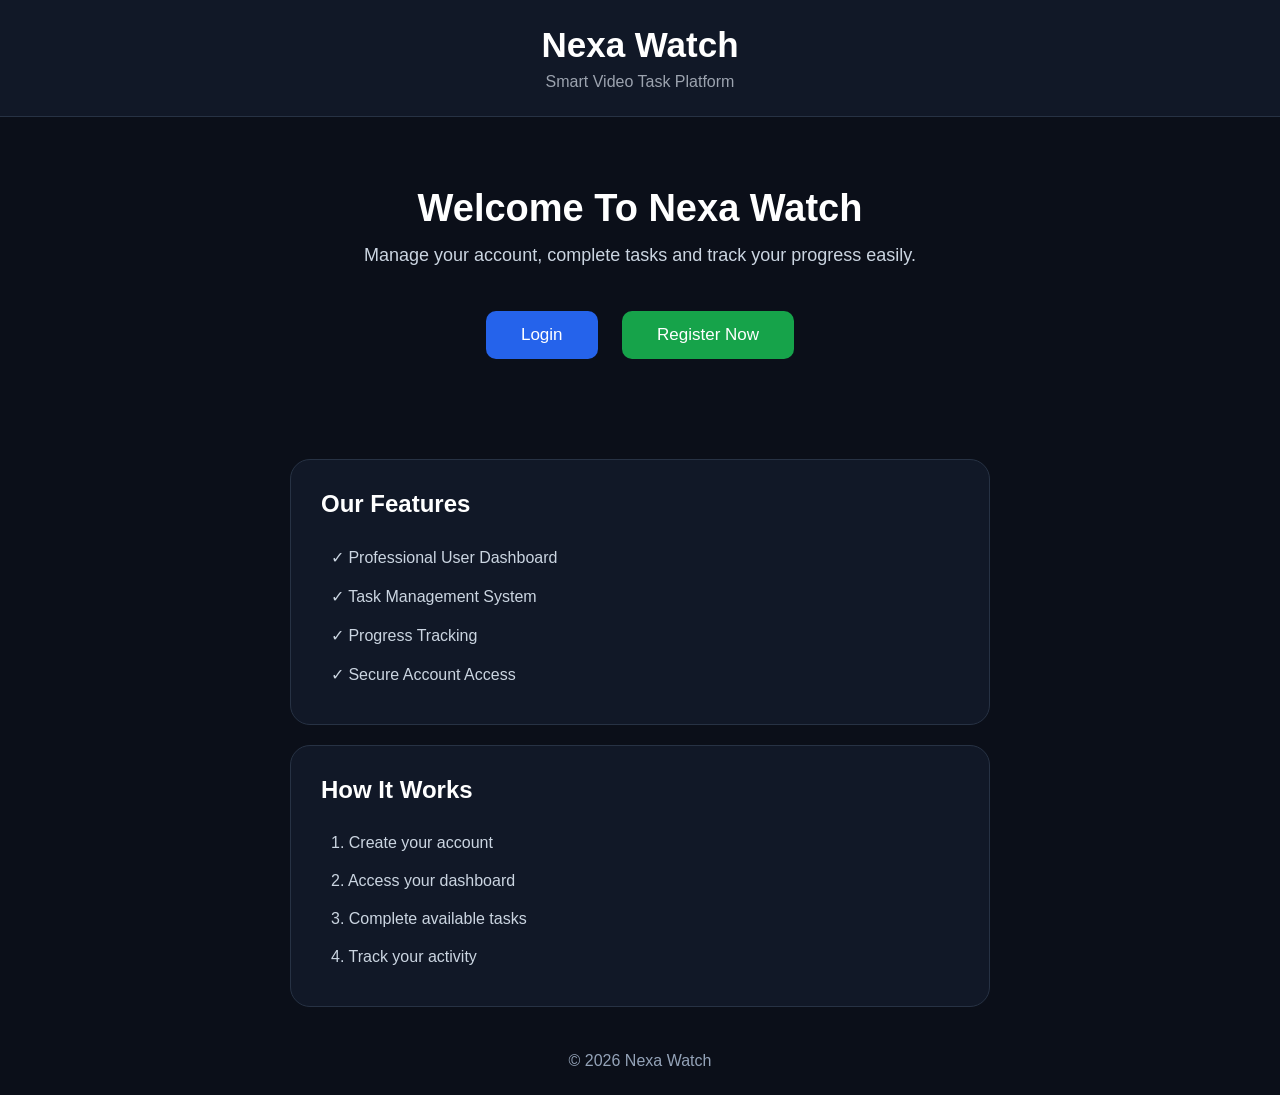
<file: index.html>
<!DOCTYPE html>
<html lang="en">
<head>
<meta charset="UTF-8">
<meta name="viewport" content="width=device-width, initial-scale=1.0">

<title>Nexa Watch</title>

<style>

*{
margin:0;
padding:0;
box-sizing:border-box;
font-family:Arial, sans-serif;
}

body{
background:#0b0f19;
color:white;
}

header{
padding:25px;
text-align:center;
background:#111827;
border-bottom:1px solid #273244;
}

header h1{
font-size:35px;
}

header p{
color:#9ca3af;
margin-top:8px;
}


.hero{
text-align:center;
padding:70px 20px;
}

.hero h2{
font-size:38px;
margin-bottom:15px;
}

.hero p{
color:#cbd5e1;
font-size:18px;
margin-bottom:35px;
}


.btn{
display:inline-block;
padding:14px 35px;
margin:10px;
border-radius:10px;
text-decoration:none;
color:white;
background:#2563eb;
font-size:17px;
}


.btn.register{
background:#16a34a;
}


.section{
width:90%;
max-width:700px;
margin:20px auto;
background:#111827;
padding:30px;
border-radius:20px;
border:1px solid #273244;
}


.section h3{
margin-bottom:20px;
font-size:24px;
}


.section p{
padding:10px;
color:#cbd5e1;
}


footer{
text-align:center;
padding:25px;
color:#94a3b8;
}

</style>

</head>

<body>


<header>

<h1>Nexa Watch</h1>
<p>Smart Video Task Platform</p>

</header>



<div class="hero">

<h2>Welcome To Nexa Watch</h2>

<p>
Manage your account, complete tasks and track your progress easily.
</p>


<a class="btn" href="login.html">
Login
</a>


<a class="btn register" href="register.html">
Register Now
</a>


</div>



<div class="section">

<h3>Our Features</h3>

<p>✓ Professional User Dashboard</p>
<p>✓ Task Management System</p>
<p>✓ Progress Tracking</p>
<p>✓ Secure Account Access</p>

</div>



<div class="section">

<h3>How It Works</h3>

<p>1. Create your account</p>
<p>2. Access your dashboard</p>
<p>3. Complete available tasks</p>
<p>4. Track your activity</p>

</div>



<footer>

© 2026 Nexa Watch

</footer>


</body>
</html>
</file>
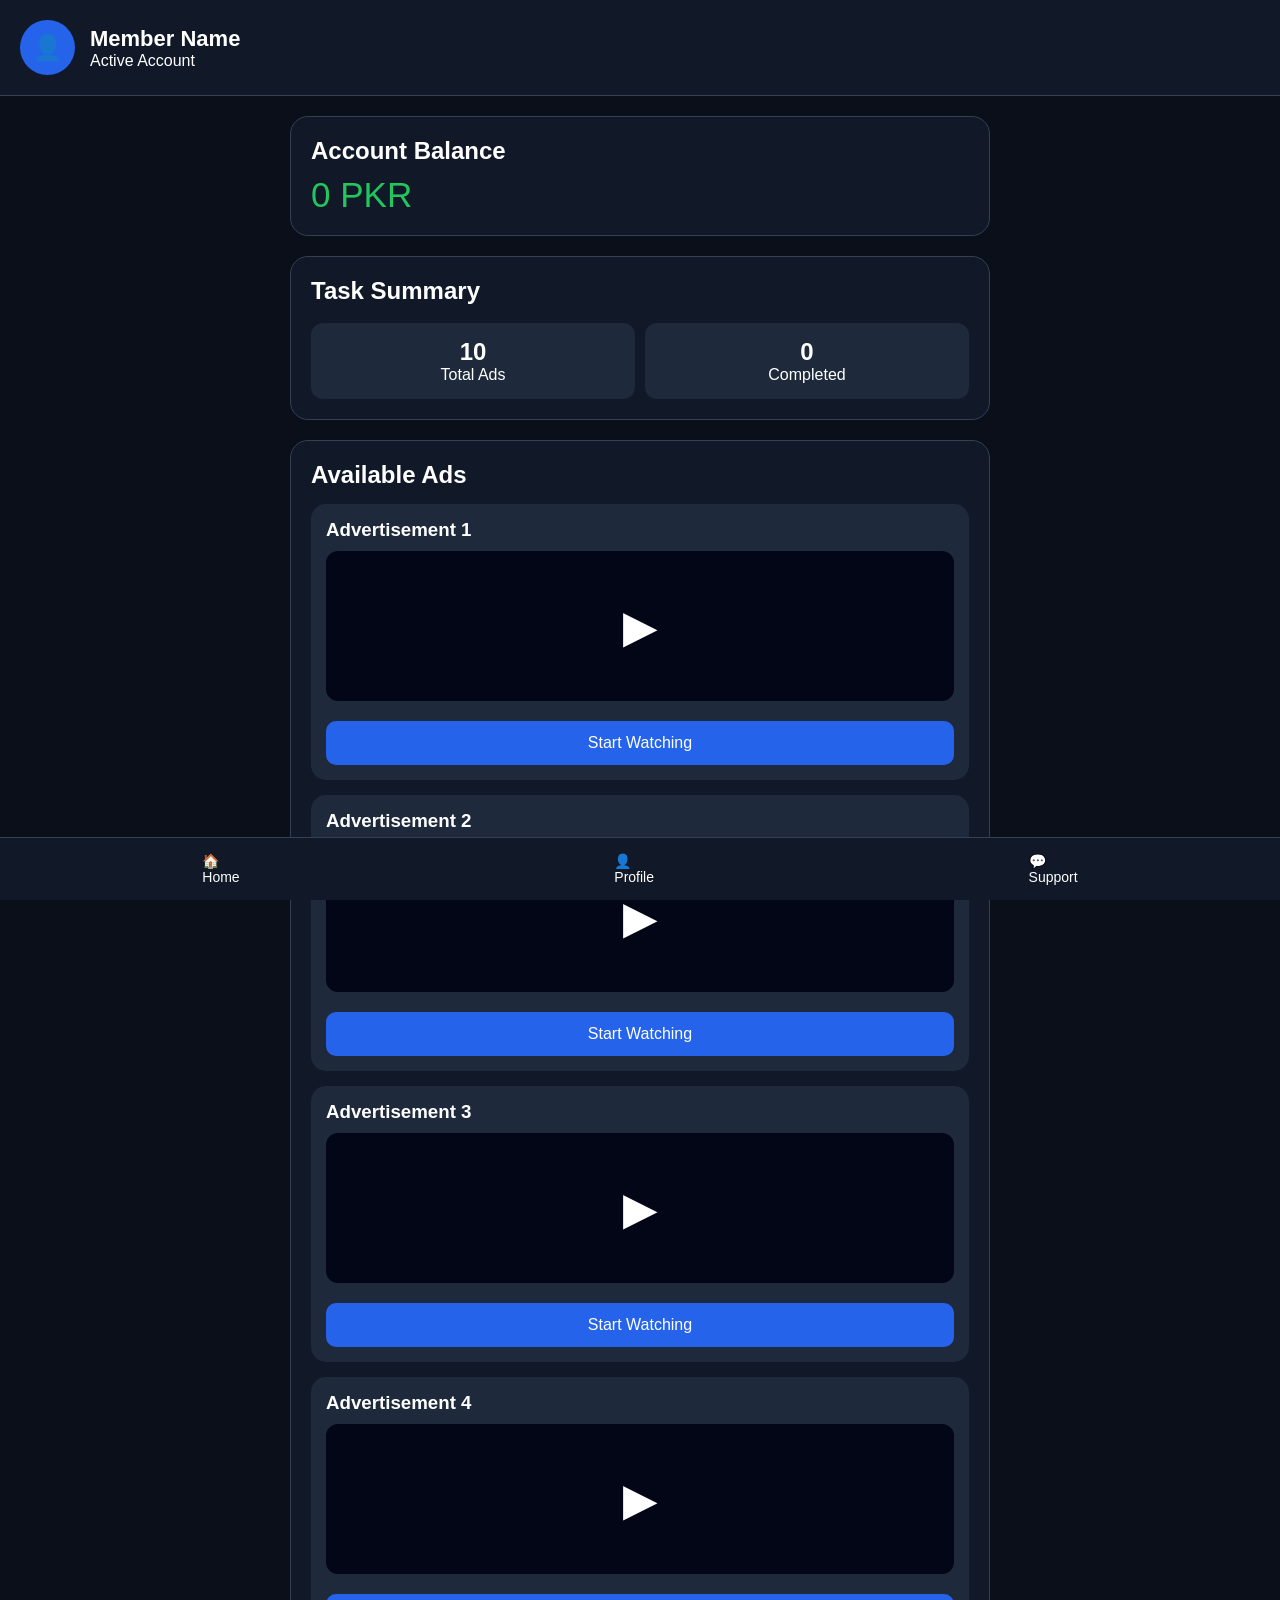
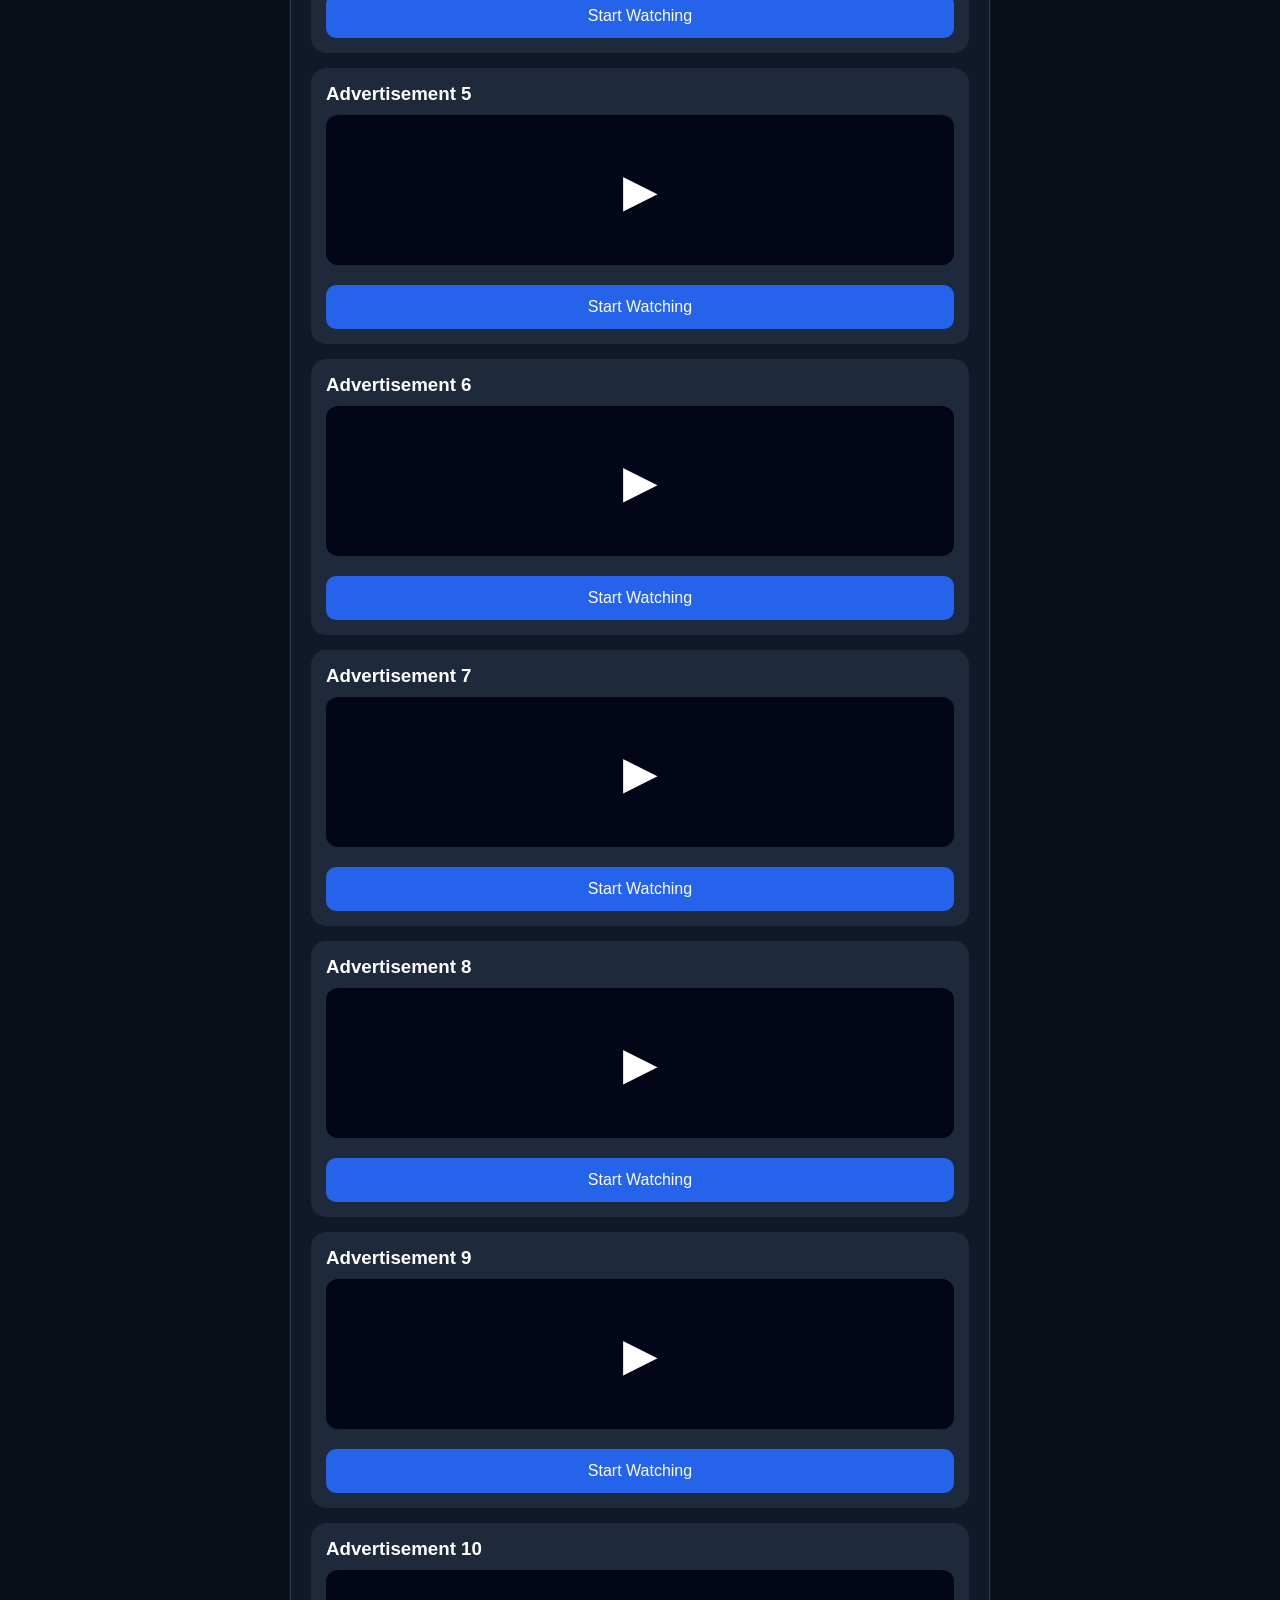
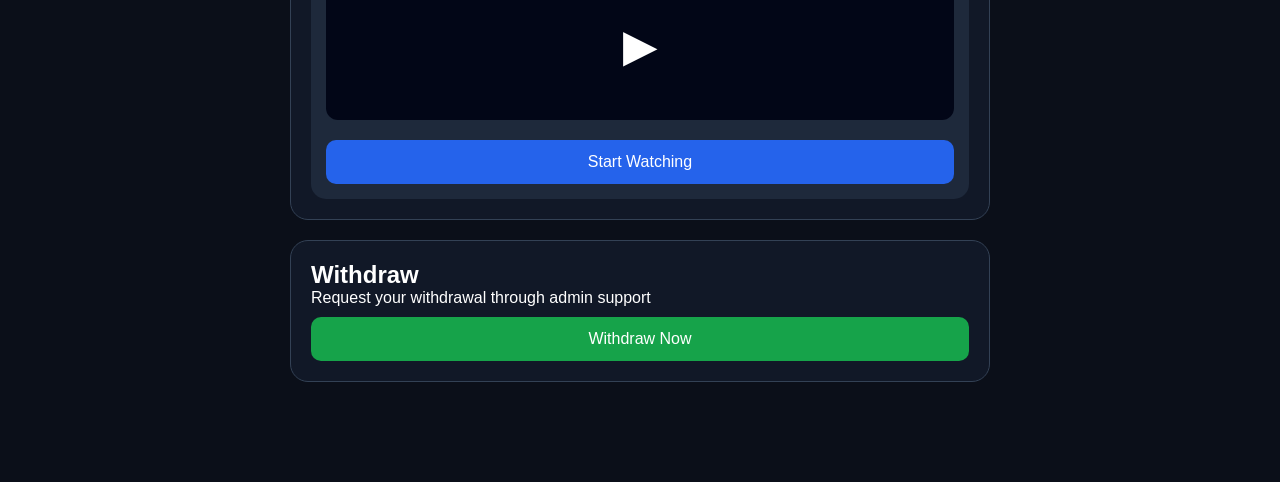
<file: dashboard.html>
<!DOCTYPE html>
<html lang="en">

<head>

<meta charset="UTF-8">
<meta name="viewport" content="width=device-width, initial-scale=1.0">

<title>Nexa Watch Dashboard</title>

<style>

*{
margin:0;
padding:0;
box-sizing:border-box;
font-family:Arial,sans-serif;
}

body{
background:#0b0f19;
color:white;
padding-bottom:80px;
}

.header{
background:#111827;
padding:20px;
display:flex;
align-items:center;
gap:15px;
border-bottom:1px solid #334155;
}

.profile{
width:55px;
height:55px;
border-radius:50%;
background:#2563eb;
display:flex;
align-items:center;
justify-content:center;
font-size:25px;
}

.header h2{
font-size:22px;
}

.container{
width:90%;
max-width:700px;
margin:20px auto;
}

.card{
background:#111827;
padding:20px;
border-radius:18px;
border:1px solid #334155;
margin-bottom:20px;
}

.balance{
font-size:35px;
color:#22c55e;
margin-top:10px;
}

.stats{
display:flex;
gap:10px;
}

.stat{
flex:1;
background:#1e293b;
padding:15px;
border-radius:12px;
text-align:center;
}


.ad{
background:#1e293b;
padding:15px;
border-radius:15px;
margin-top:15px;
}


.video{
height:150px;
background:#020617;
border-radius:12px;
display:flex;
align-items:center;
justify-content:center;
font-size:45px;
margin:10px 0;
}


button{
width:100%;
padding:13px;
border:none;
border-radius:10px;
background:#2563eb;
color:white;
font-size:16px;
margin-top:10px;
}


.withdraw{
background:#16a34a;
}


.bottom{
position:fixed;
bottom:0;
left:0;
width:100%;
background:#111827;
padding:15px;
display:flex;
justify-content:space-around;
border-top:1px solid #334155;
}

.bottom a{
color:white;
text-decoration:none;
font-size:14px;
}


</style>

</head>


<body>


<div class="header">

<div class="profile">
👤
</div>

<div>
<h2>Member Name</h2>
<p>Active Account</p>
</div>

</div>



<div class="container">


<div class="card">

<h2>Account Balance</h2>

<div class="balance">
0 PKR
</div>

</div>



<div class="card">

<h2>Task Summary</h2>

<br>

<div class="stats">

<div class="stat">
<h2>10</h2>
<p>Total Ads</p>
</div>


<div class="stat">
<h2>0</h2>
<p>Completed</p>
</div>

</div>

</div>



<div class="card">

<h2>Available Ads</h2>



<div class="ad">

<h3>Advertisement 1</h3>

<div class="video">
▶
</div>

<button>
Start Watching
</button>

</div>



<div class="ad">

<h3>Advertisement 2</h3>

<div class="video">
▶
</div>

<button>
Start Watching
</button>

</div>



<div class="ad">

<h3>Advertisement 3</h3>

<div class="video">
▶
</div>

<button>
Start Watching
</button>

</div>



<div class="ad">

<h3>Advertisement 4</h3>

<div class="video">
▶
</div>

<button>
Start Watching
</button>

</div>



<div class="ad">

<h3>Advertisement 5</h3>

<div class="video">
▶
</div>

<button>
Start Watching
</button>

</div>


<div class="ad">

<h3>Advertisement 6</h3>

<div class="video">
▶
</div>

<button>
Start Watching
</button>

</div>



<div class="ad">

<h3>Advertisement 7</h3>

<div class="video">
▶
</div>

<button>
Start Watching
</button>

</div>



<div class="ad">

<h3>Advertisement 8</h3>

<div class="video">
▶
</div>

<button>
Start Watching
</button>

</div>



<div class="ad">

<h3>Advertisement 9</h3>

<div class="video">
▶
</div>

<button>
Start Watching
</button>

</div>



<div class="ad">

<h3>Advertisement 10</h3>

<div class="video">
▶
</div>

<button>
Start Watching
</button>

</div>



</div>



<div class="card">

<h2>Withdraw</h2>

<p>Request your withdrawal through admin support</p>

<a href="support.html">

<button class="withdraw">
Withdraw Now
</button>

</a>

</div>



</div>



<div class="bottom">

<a href="dashboard.html">
🏠<br>Home
</a>

<a href="profile.html">
👤<br>Profile
</a>

<a href="support.html">
💬<br>Support
</a>

</div>


</body>

</html>
</file>
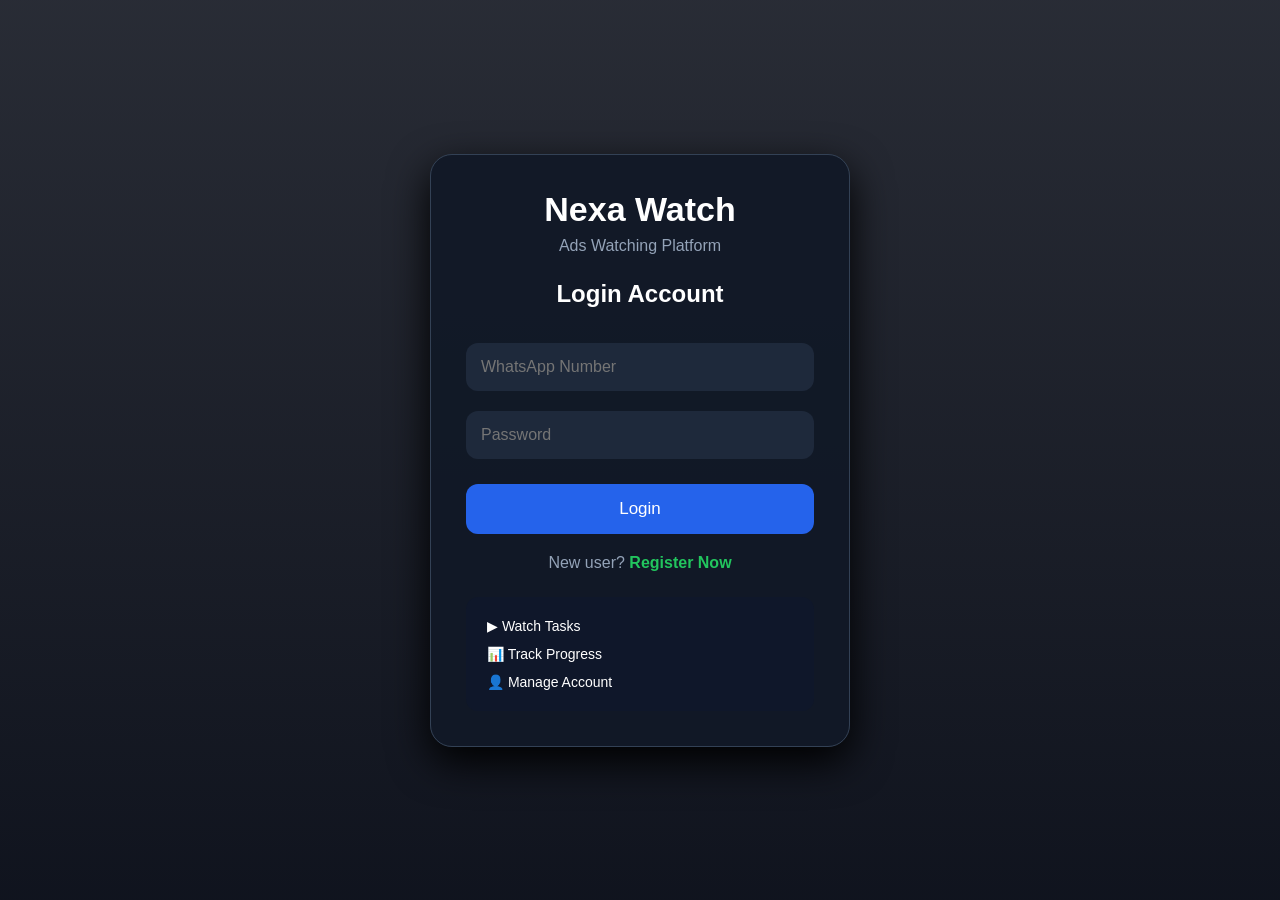
<file: login.html>
<!DOCTYPE html>
<html lang="en">
<head>

<meta charset="UTF-8">
<meta name="viewport" content="width=device-width, initial-scale=1.0">

<title>Nexa Watch Login</title>

<style>

*{
margin:0;
padding:0;
box-sizing:border-box;
font-family:Arial,sans-serif;
}

body{
min-height:100vh;
display:flex;
align-items:center;
justify-content:center;
color:white;
background:
linear-gradient(rgba(3,7,18,0.85),rgba(3,7,18,0.95)),
url("https://images.unsplash.com/photo-1611162617474-5b21e879e113");
background-size:cover;
background-position:center;
}


.card{

width:90%;
max-width:420px;
background:rgba(17,24,39,0.92);
padding:35px;
border-radius:22px;
border:1px solid #334155;
box-shadow:0 15px 40px #000;

}


.logo{

text-align:center;
font-size:34px;
font-weight:bold;
margin-bottom:8px;

}


.tagline{

text-align:center;
color:#94a3b8;
margin-bottom:25px;

}


h2{

text-align:center;
margin-bottom:25px;

}


input{

width:100%;
padding:15px;
margin:10px 0;
border-radius:12px;
border:none;
background:#1e293b;
color:white;
font-size:16px;

}


button{

width:100%;
padding:15px;
margin-top:15px;
border:none;
border-radius:12px;
background:#2563eb;
color:white;
font-size:17px;
cursor:pointer;

}


button:hover{

background:#1d4ed8;

}


p{

text-align:center;
margin-top:20px;
color:#94a3b8;

}


a{

color:#22c55e;
text-decoration:none;
font-weight:bold;

}


.features{

margin-top:25px;
background:#0f172a;
padding:15px;
border-radius:12px;
font-size:14px;

}


.features div{

padding:6px;

}

</style>

</head>

<body>


<div class="card">


<div class="logo">
Nexa Watch
</div>


<div class="tagline">
Ads Watching Platform
</div>


<h2>
Login Account
</h2>


<input type="number" placeholder="WhatsApp Number">


<input type="password" placeholder="Password">


<a href="dashboard.html">
<button>
Login
</button>
</a>



<p>
New user?
<a href="register.html">
Register Now
</a>
</p>


<div class="features">

<div>▶ Watch Tasks</div>
<div>📊 Track Progress</div>
<div>👤 Manage Account</div>

</div>


</div>


</body>
</html>
</file>
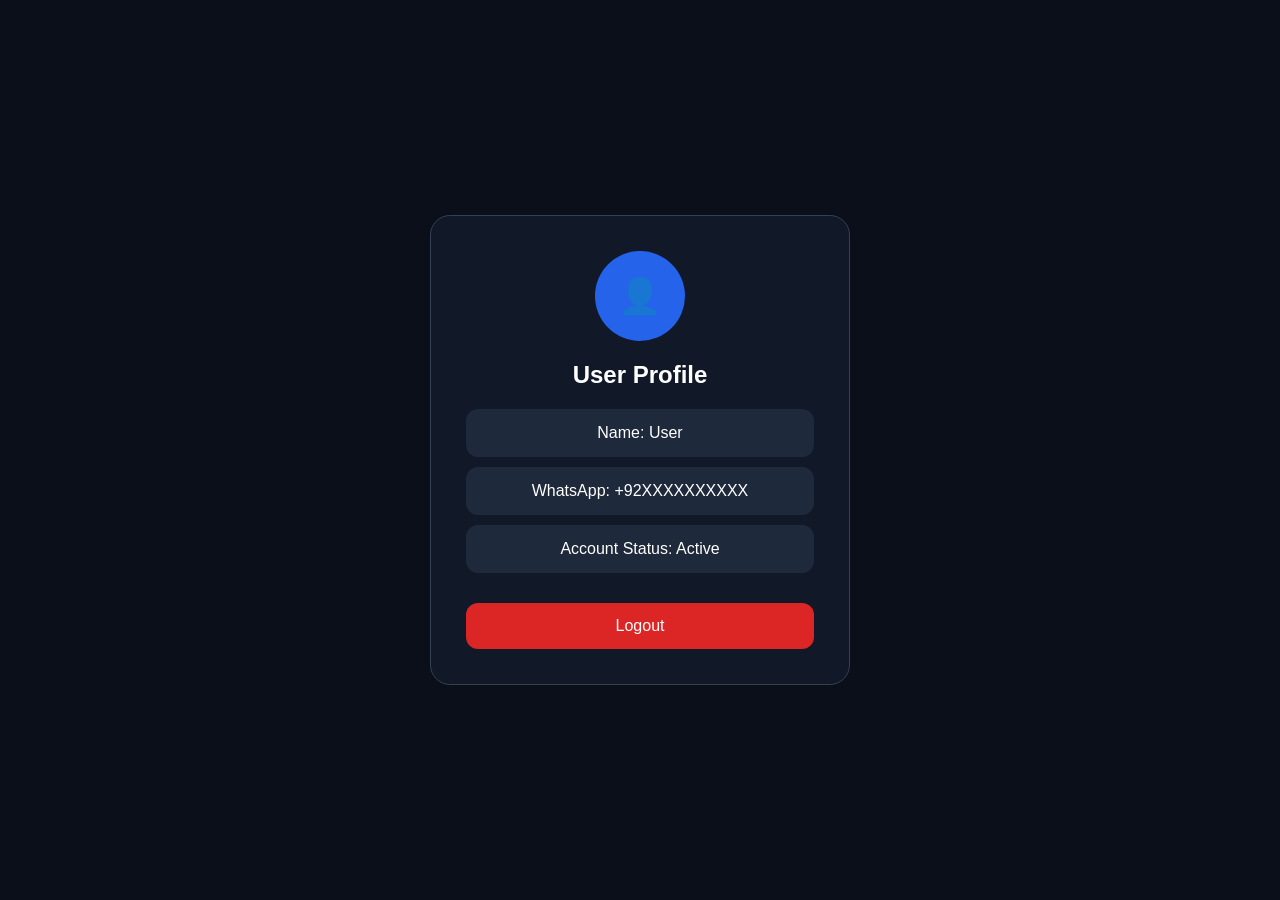
<file: profile.html>
<!DOCTYPE html>
<html lang="en">

<head>

<meta charset="UTF-8">
<meta name="viewport" content="width=device-width, initial-scale=1.0">

<title>Nexa Watch Profile</title>

<style>

*{
margin:0;
padding:0;
box-sizing:border-box;
font-family:Arial,sans-serif;
}

body{
background:#0b0f19;
color:white;
display:flex;
justify-content:center;
align-items:center;
min-height:100vh;
}

.card{

width:90%;
max-width:420px;
background:#111827;
padding:35px;
border-radius:20px;
border:1px solid #334155;
text-align:center;

}

.avatar{

width:90px;
height:90px;
border-radius:50%;
background:#2563eb;
display:flex;
align-items:center;
justify-content:center;
margin:auto;
font-size:35px;

}

h2{
margin:20px 0;
}

.info{

background:#1e293b;
padding:15px;
border-radius:12px;
margin:10px 0;

}

button{

width:100%;
padding:14px;
margin-top:20px;
border:none;
border-radius:12px;
background:#dc2626;
color:white;
font-size:16px;

}

a{
text-decoration:none;
color:white;
}

</style>

</head>


<body>


<div class="card">

<div class="avatar">
👤
</div>


<h2>User Profile</h2>


<div class="info">
Name: User
</div>


<div class="info">
WhatsApp: +92XXXXXXXXXX
</div>


<div class="info">
Account Status: Active
</div>


<a href="index.html">
<button>
Logout
</button>
</a>


</div>


</body>

</html>
</file>
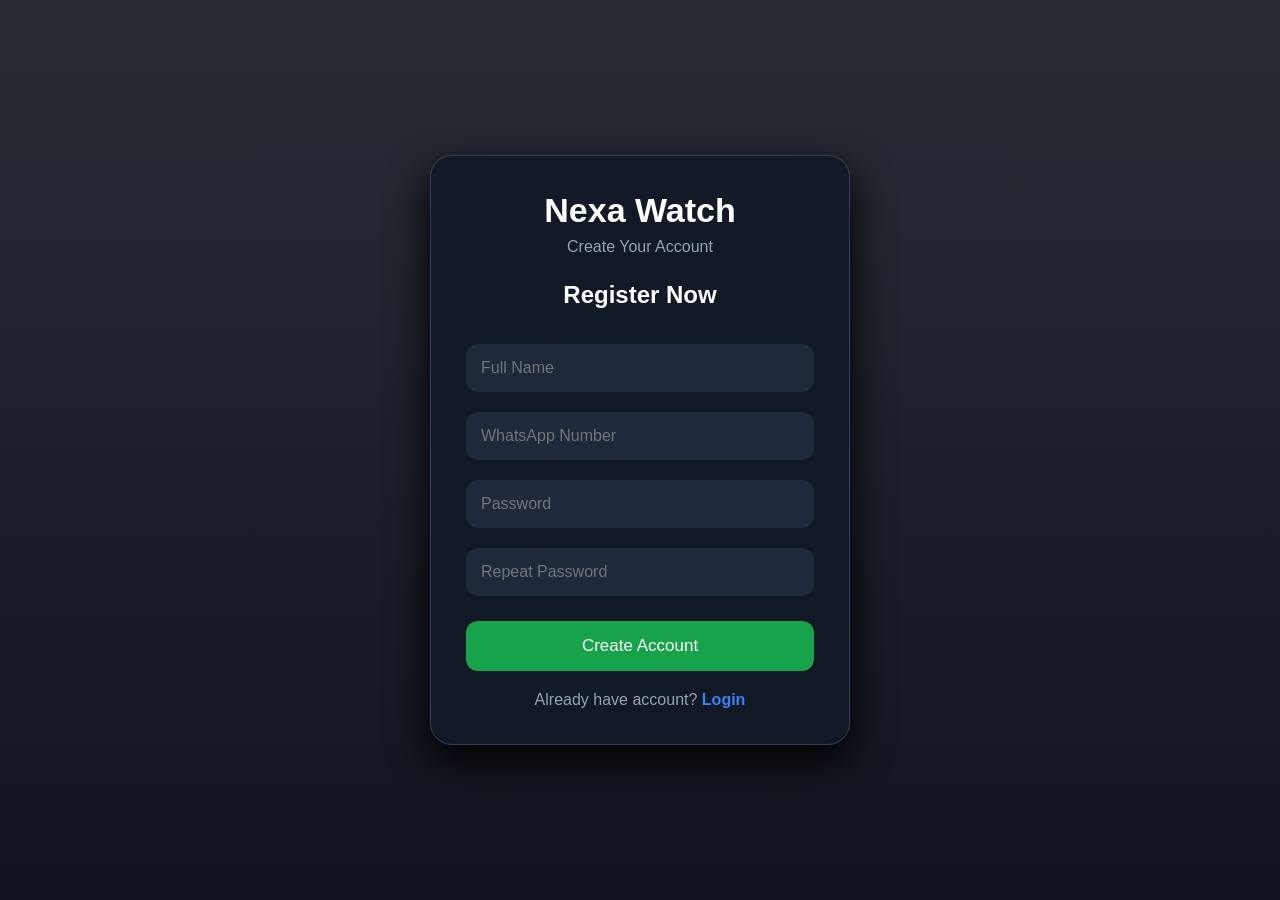
<file: register.html>
<!DOCTYPE html>
<html lang="en">
<head>

<meta charset="UTF-8">
<meta name="viewport" content="width=device-width, initial-scale=1.0">

<title>Nexa Watch Register</title>

<style>

*{
margin:0;
padding:0;
box-sizing:border-box;
font-family:Arial,sans-serif;
}

body{
min-height:100vh;
display:flex;
align-items:center;
justify-content:center;
color:white;
background:
linear-gradient(rgba(3,7,18,0.85),rgba(3,7,18,0.95)),
url("https://images.unsplash.com/photo-1611162618071-b39a2ec055fb");
background-size:cover;
background-position:center;
}


.card{

width:90%;
max-width:420px;
background:rgba(17,24,39,0.92);
padding:35px;
border-radius:22px;
border:1px solid #334155;
box-shadow:0 15px 40px #000;

}


.logo{

text-align:center;
font-size:34px;
font-weight:bold;
margin-bottom:8px;

}


.tagline{

text-align:center;
color:#94a3b8;
margin-bottom:25px;

}


h2{

text-align:center;
margin-bottom:25px;

}


input{

width:100%;
padding:15px;
margin:10px 0;
border-radius:12px;
border:none;
background:#1e293b;
color:white;
font-size:16px;

}


button{

width:100%;
padding:15px;
margin-top:15px;
border:none;
border-radius:12px;
background:#16a34a;
color:white;
font-size:17px;

}


p{

text-align:center;
margin-top:20px;
color:#94a3b8;

}


a{

color:#3b82f6;
text-decoration:none;
font-weight:bold;

}


</style>

</head>


<body>


<div class="card">


<div class="logo">
Nexa Watch
</div>


<div class="tagline">
Create Your Account
</div>


<h2>
Register Now
</h2>


<input type="text" placeholder="Full Name">


<input type="number" placeholder="WhatsApp Number">


<input type="password" placeholder="Password">


<input type="password" placeholder="Repeat Password">


<button>
Create Account
</button>


<p>
Already have account?
<a href="login.html">
Login
</a>
</p>


</div>


</body>
</html>
</file>
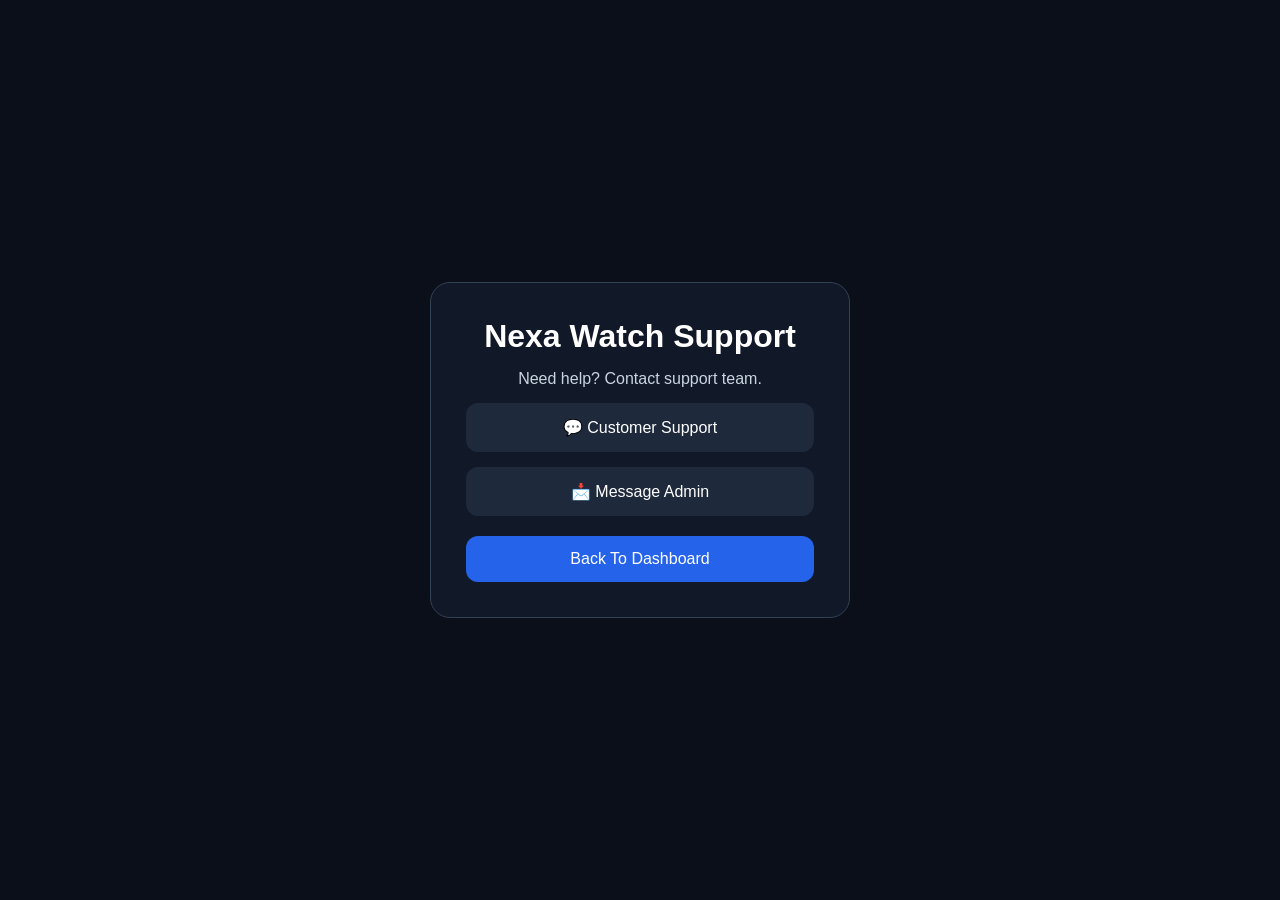
<file: support.html>
<!DOCTYPE html>
<html lang="en">

<head>

<meta charset="UTF-8">
<meta name="viewport" content="width=device-width, initial-scale=1.0">

<title>Nexa Watch Support</title>

<style>

*{
margin:0;
padding:0;
box-sizing:border-box;
font-family:Arial,sans-serif;
}

body{
min-height:100vh;
background:#0b0f19;
color:white;
display:flex;
align-items:center;
justify-content:center;
}

.card{

width:90%;
max-width:420px;
background:#111827;
padding:35px;
border-radius:20px;
border:1px solid #334155;
text-align:center;

}

h1{
margin-bottom:15px;
}

p{
color:#cbd5e1;
margin:15px 0;
}

.box{

background:#1e293b;
padding:15px;
border-radius:12px;
margin-top:15px;

}

button{

width:100%;
padding:14px;
margin-top:20px;
border:none;
border-radius:12px;
background:#2563eb;
color:white;
font-size:16px;

}

a{
text-decoration:none;
color:white;
}

</style>

</head>


<body>


<div class="card">


<h1>Nexa Watch Support</h1>


<p>
Need help? Contact support team.
</p>


<div class="box">
💬 Customer Support
</div>


<div class="box">
📩 Message Admin
</div>


<a href="dashboard.html">
<button>
Back To Dashboard
</button>
</a>


</div>


</body>

</html>
</file>
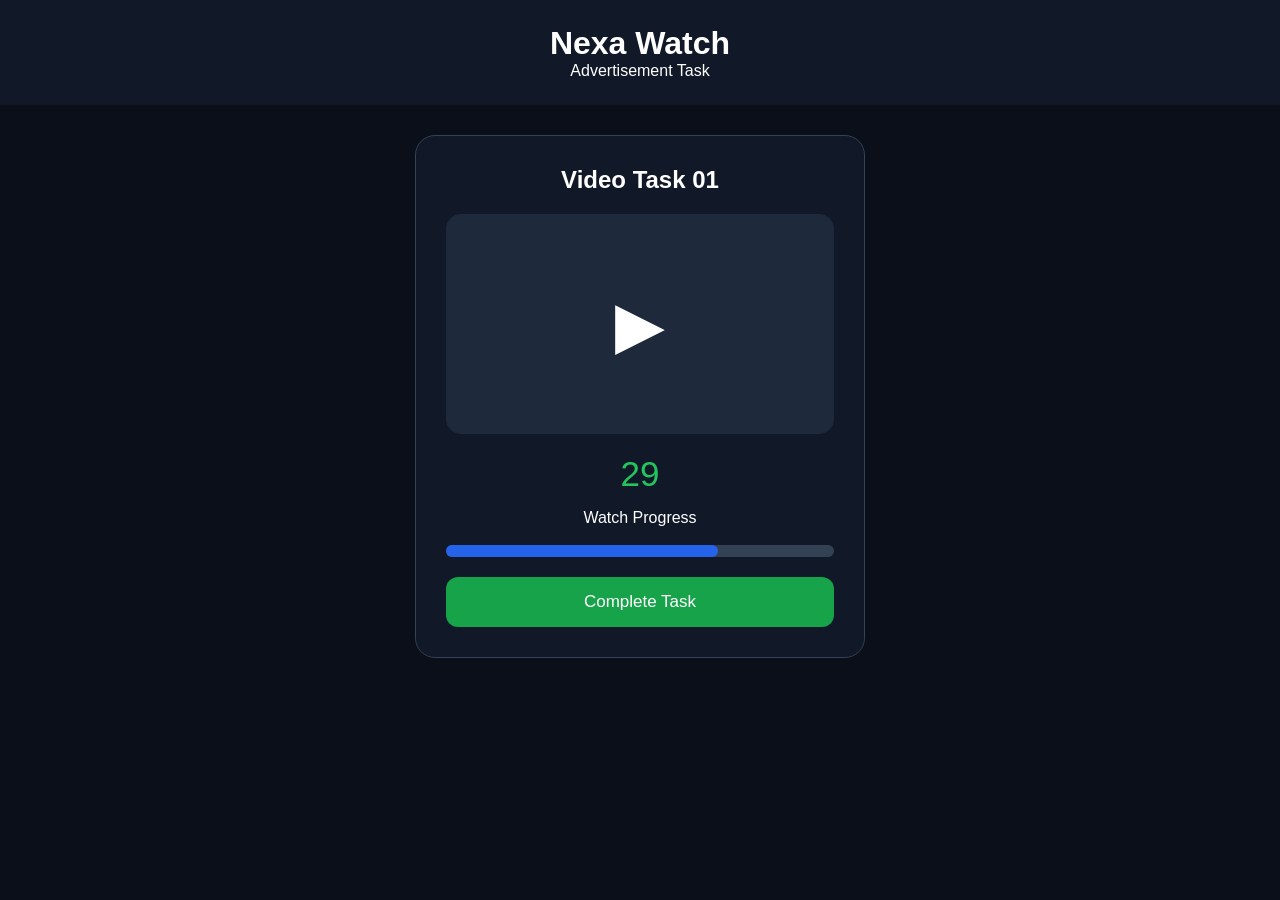
<file: task.html>
<!DOCTYPE html>
<html lang="en">

<head>

<meta charset="UTF-8">
<meta name="viewport" content="width=device-width, initial-scale=1.0">

<title>Nexa Watch Task</title>

<style>

*{
margin:0;
padding:0;
box-sizing:border-box;
font-family:Arial,sans-serif;
}

body{
background:#0b0f19;
color:white;
}

.header{
background:#111827;
padding:25px;
text-align:center;
}

.container{
width:90%;
max-width:450px;
margin:30px auto;
}

.card{
background:#111827;
padding:30px;
border-radius:20px;
border:1px solid #334155;
text-align:center;
}

.video{
height:220px;
background:#1e293b;
border-radius:15px;
display:flex;
align-items:center;
justify-content:center;
font-size:65px;
margin:20px 0;
}

.timer{
font-size:35px;
color:#22c55e;
margin:15px;
}

.progress{
height:12px;
background:#334155;
border-radius:20px;
}

.progress span{
display:block;
height:100%;
width:70%;
background:#2563eb;
border-radius:20px;
}

button{
width:100%;
padding:15px;
margin-top:20px;
border:none;
border-radius:12px;
background:#16a34a;
color:white;
font-size:17px;
}

.badge{
display:none;
margin-top:15px;
color:#22c55e;
font-weight:bold;
}

</style>

</head>

<body>


<div class="header">

<h1>Nexa Watch</h1>

<p>Advertisement Task</p>

</div>


<div class="container">


<div class="card">


<h2>Video Task 01</h2>


<div class="video">
▶
</div>


<div class="timer" id="time">
30
</div>


<p>Watch Progress</p>

<br>

<div class="progress">
<span></span>
</div>


<button onclick="completeTask()">
Complete Task
</button>


<div class="badge" id="done">
✓ Task Completed
</div>


</div>

</div>



<script>

let time=30;

let counter=setInterval(function(){

time--;

document.getElementById("time").innerHTML=time;


if(time<=0){

clearInterval(counter);

document.getElementById("time").innerHTML="Ready";

}

},1000);



function completeTask(){

document.getElementById("done").style.display="block";

}

</script>


</body>

</html>
</file>
